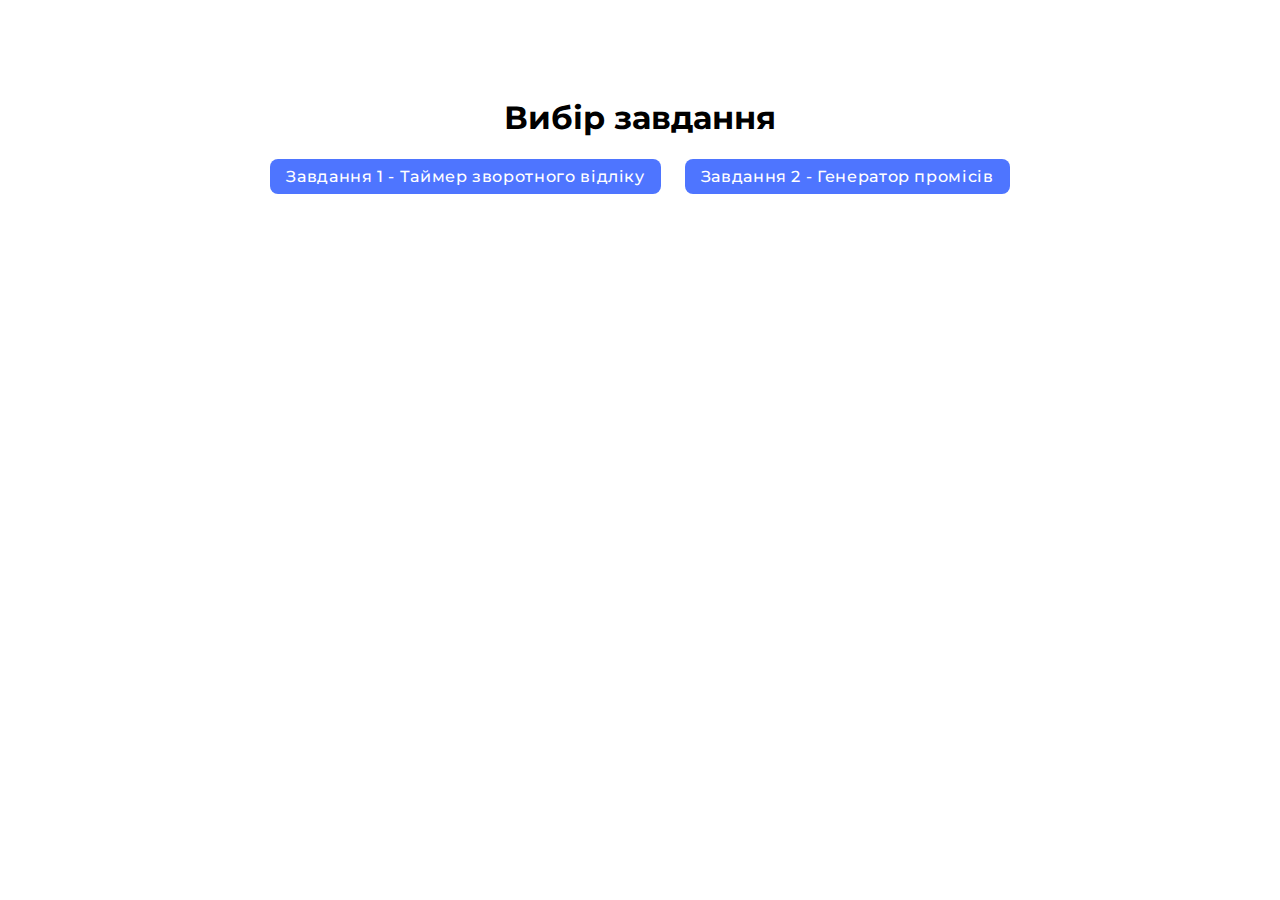
<file: src/index.html>
<!DOCTYPE html>
<html lang="en">
  <head>
    <meta charset="UTF-8" />
    <link rel="icon" type="image/svg+xml" href="/logo.svg" />
    <meta name="viewport" content="width=device-width, initial-scale=1.0" />
    <title>js-hw-10</title>

    <link rel="preconnect" href="https://fonts.googleapis.com" />
    <link rel="preconnect" href="https://fonts.gstatic.com" crossorigin />
    <link
      href="https://fonts.googleapis.com/css2?family=Montserrat:wght@100..700&display=swap"
      rel="stylesheet"
    />

    <link
      rel="stylesheet"
      href="https://cdn.jsdelivr.net/npm/modern-normalize@2.0.0/modern-normalize.min.css"
    />

    <link rel="stylesheet" href="./css/styles.css" />
  </head>
  <body>
    <main>
      <div>
        <h1 class="title-container">Вибір завдання</h1>
        <ul class="list-container">
          <li class="item-container">
            <a class="link-item-container" href="./1-timer.html"
              >Завдання 1 - Таймер зворотного відліку</a
            >
          </li>
          <li class="item-container">
            <a class="link-item-container" href="./2-snackbar.html"
              >Завдання 2 - Генератор промісів</a
            >
          </li>
        </ul>
      </div>
    </main>
  </body>
</html>
</file>
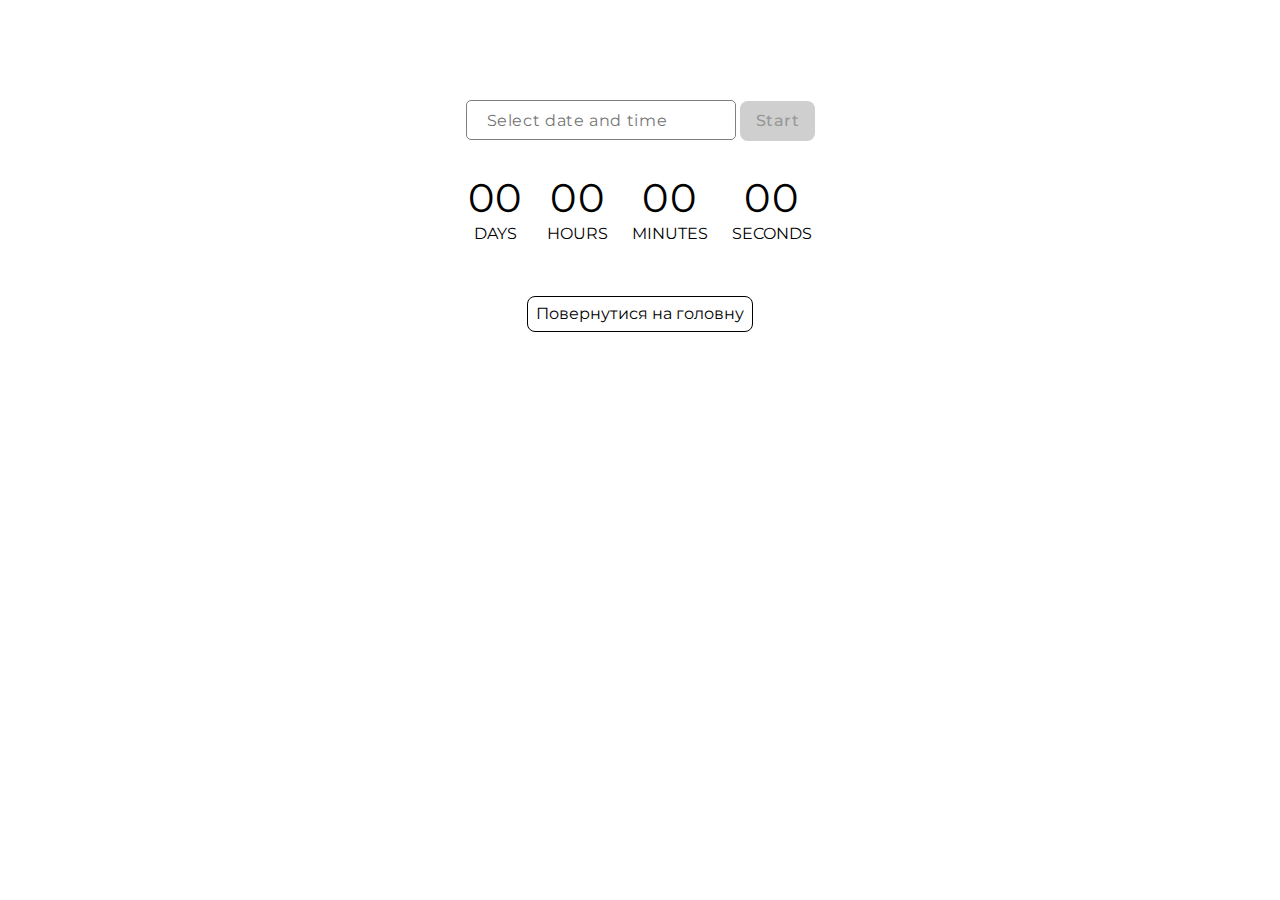
<file: src/1-timer.html>
<!DOCTYPE html>
<html lang="en">
  <head>
    <meta charset="UTF-8" />
    <link rel="icon" type="image/svg+xml" href="/logo.svg" />
    <meta name="viewport" content="width=device-width, initial-scale=1.0" />
    <title>Timer</title>

    <link rel="preconnect" href="https://fonts.googleapis.com" />
    <link rel="preconnect" href="https://fonts.gstatic.com" crossorigin />
    <link
      href="https://fonts.googleapis.com/css2?family=Montserrat:wght@100..700&display=swap"
      rel="stylesheet"
    />

    <link
      rel="stylesheet"
      href="https://cdn.jsdelivr.net/npm/modern-normalize@2.0.0/modern-normalize.min.css"
    />

    <link rel="stylesheet" href="./css/styles.css" />
  </head>
  <body>
    <div style="text-align">
      <input
        type="text"
        id="datetime-picker"
        placeholder="Select date and time"
        required
      />

      <button id="start-btn" type="button" disabled>Start</button>
    </div>

    <div class="timer">
      <div class="field">
        <span class="value" data-days>00</span>
        <span class="label">Days</span>
      </div>
      <div class="field">
        <span class="value" data-hours>00</span>
        <span class="label">Hours</span>
      </div>
      <div class="field">
        <span class="value" data-minutes>00</span>
        <span class="label">Minutes</span>
      </div>
      <div class="field">
        <span class="value" data-seconds>00</span>
        <span class="label">Seconds</span>
      </div>
    </div>

    <div class="link-return-container">
      <a class="link-return" href="./index.html">Повернутися на головну</a>
    </div>

    <script type="module" src="./js/1-timer.js" defer></script>
  </body>
</html>
</file>
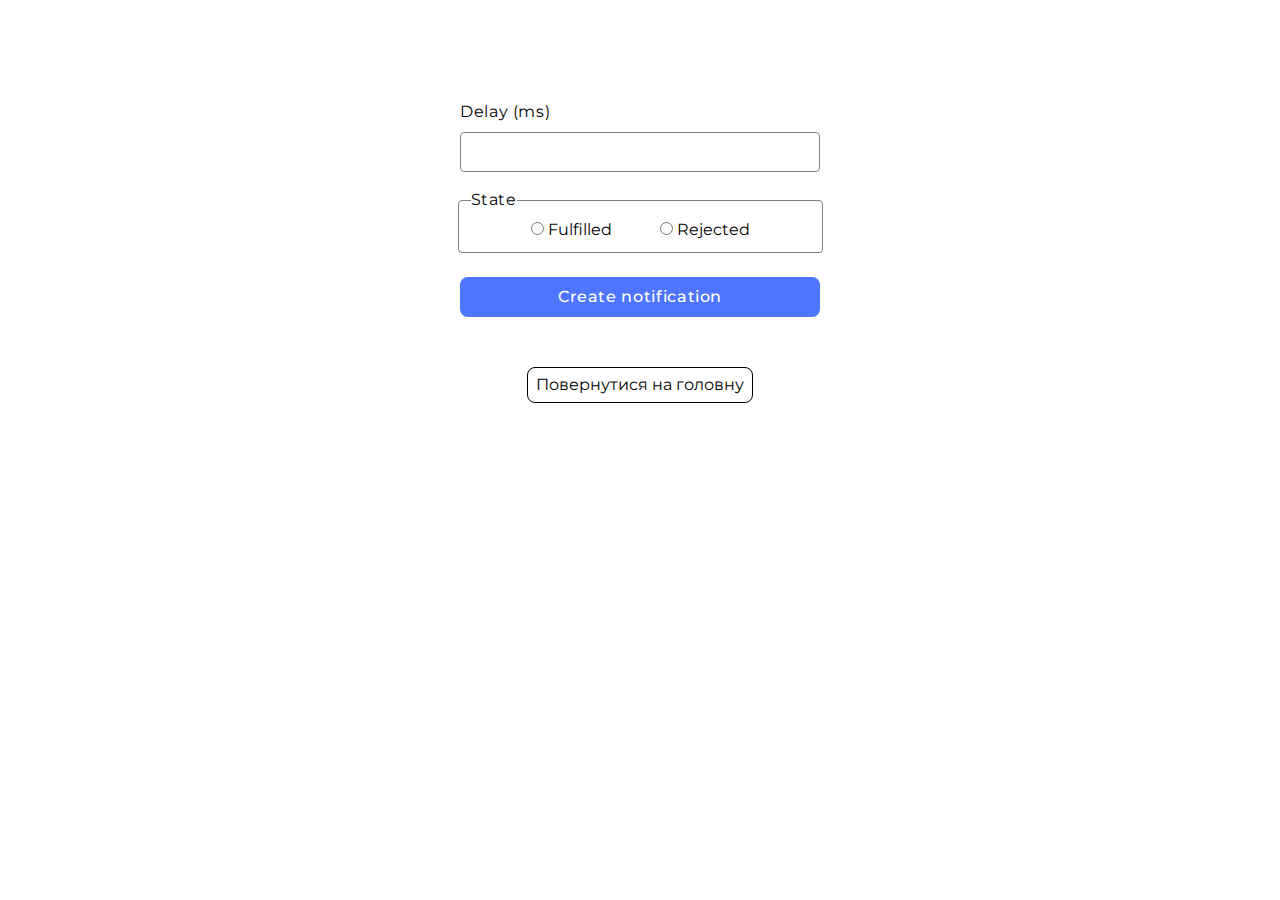
<file: src/2-snackbar.html>
<!DOCTYPE html>
<html lang="en">
  <head>
    <meta charset="UTF-8" />
    <link rel="icon" type="image/svg+xml" href="/logo.svg" />
    <meta name="viewport" content="width=device-width, initial-scale=1.0" />
    <title>Promise</title>

    <link rel="preconnect" href="https://fonts.googleapis.com" />
    <link rel="preconnect" href="https://fonts.gstatic.com" crossorigin />
    <link
      href="https://fonts.googleapis.com/css2?family=Montserrat:wght@100..700&display=swap"
      rel="stylesheet"
    />

    <link
      rel="stylesheet"
      href="https://cdn.jsdelivr.net/npm/modern-normalize@2.0.0/modern-normalize.min.css"
    />

    <link rel="stylesheet" href="./css/styles.css" />
  </head>
  <body>
    <form class="form">
      <label class="form-delay">
        Delay (ms)
        <input class="form-delay-input" type="number" name="delay" required />
      </label>

      <fieldset class="form-fieldset">
        <legend class="form-fieldset-legend">State</legend>
        <label>
          <input
            class="form-fieldset-input"
            type="radio"
            name="state"
            value="fulfilled"
            required
          />
          Fulfilled
        </label>
        <label>
          <input
            class="form-fieldset-input"
            type="radio"
            name="state"
            value="rejected"
            required
          />
          Rejected
        </label>
      </fieldset>

      <button class="state-btn" type="submit">Create notification</button>
    </form>

    <div class="link-return-container">
      <a class="link-return" href="./index.html">Повернутися на головну</a>
    </div>

    <script type="module" src="./js/2-snackbar.js" defer></script>
  </body>
</html>
</file>
<file: src/css/styles.css>
@import url('index.css');
@import url('1-timer.css');
@import url('2-snackbar.css');
</file>
